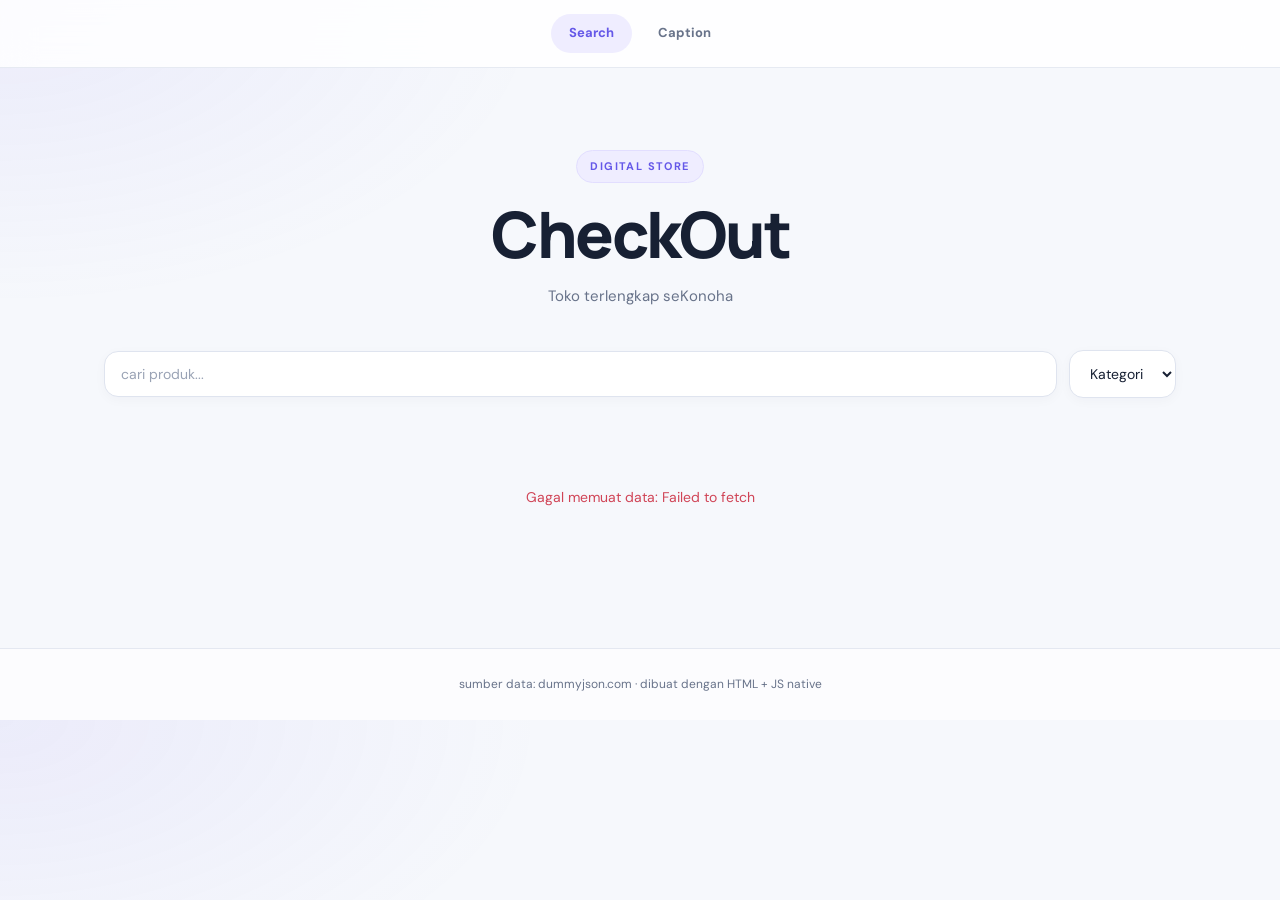
<file: index.html>
<!DOCTYPE html>
<html lang="id">
<head>
<meta charset="UTF-8">
<meta name="viewport" content="width=device-width, initial-scale=1.0">
<title>CheckOut - Toko lengkap</title>
<link rel="stylesheet" href="css/index.css">
</head>
<body>

  <nav>
    <a href="index.html" aria-current="page">Search</a>
    <a href="form.html">Caption</a>
  </nav>

  <header>
    <div class="eyebrow">Digital Store</div>
    <h1>CheckOut</h1>
    <p>Toko terlengkap seKonoha</p>
  </header>

  <div class="controls">
    <input type="text" id="searchInput" placeholder="cari produk...">
    <select id="categorySelect">
      <option value="">Kategori</option>
    </select>
  </div>

  <main>
    <div id="status">Memuat produk...</div>
    <div class="grid" id="productGrid"></div>
  </main>

  <footer>
    sumber data: dummyjson.com &middot; dibuat dengan HTML + JS native
  </footer>

<script src="js/index.js"></script>
</body>
</html>
</file>
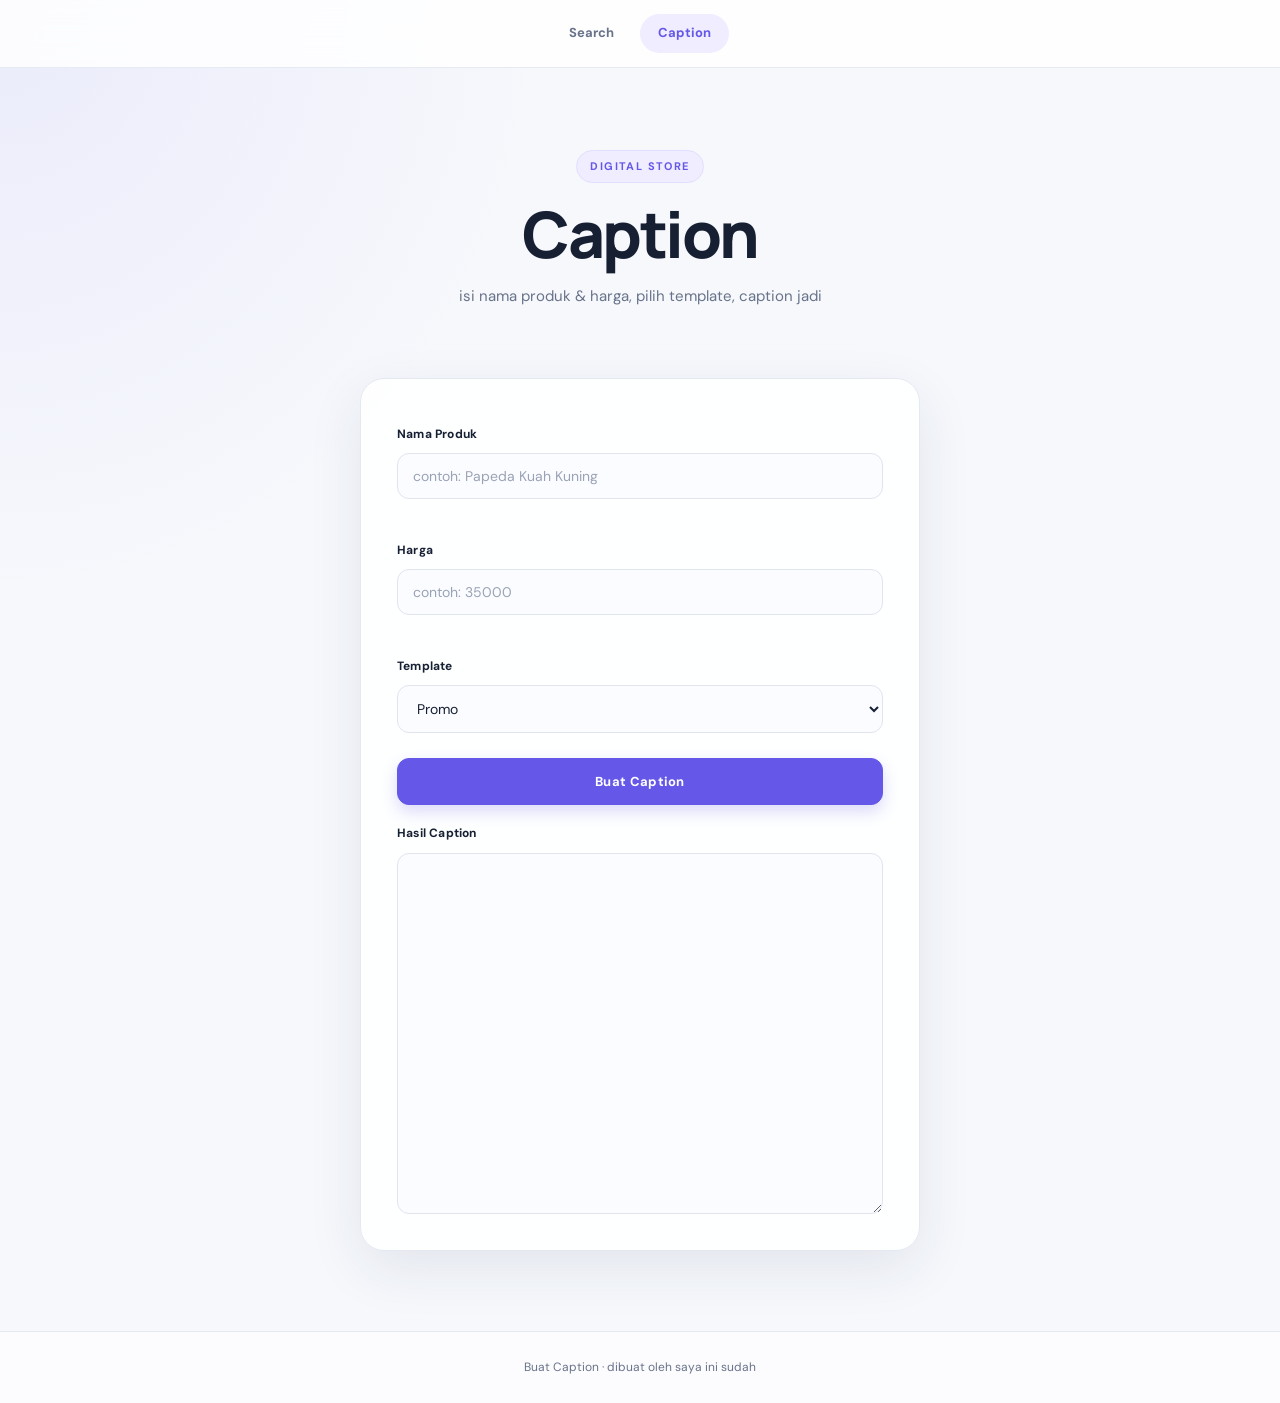
<file: form.html>
<!DOCTYPE html>
<html lang="id">
<head>
<meta charset="UTF-8">
<meta name="viewport" content="width=device-width, initial-scale=1.0">
<title>Caption — Buat Caption</title>
<link rel="stylesheet" href="css/index.css">
<link rel="stylesheet" href="css/form.css">
</head>
<body>

  <nav>
    <a href="index.html">Search</a>
    <a href="form.html" aria-current="page">Caption</a>
  </nav>

  <header>
    <div class="eyebrow">Digital Store</div>
    <h1>Caption</h1>
    <p>isi nama produk &amp; harga, pilih template, caption jadi</p>
  </header>

  <main>
    <form id="form" novalidate>
      <label for="nama">Nama Produk</label>
      <input type="text" id="nama" placeholder="contoh: Papeda Kuah Kuning" aria-describedby="nama-error">
      <small class="error" id="nama-error" aria-live="polite"></small>

      <label for="harga">Harga</label>
      <input type="number" id="harga" placeholder="contoh: 35000" aria-describedby="harga-error">
      <small class="error" id="harga-error" aria-live="polite"></small>

      <label for="template">Template</label>
      <select id="template">
        <option value="promo">Promo</option>
        <option value="santai">Santai</option>
        <option value="formal">Formal</option>
      </select>

      <button type="submit">Buat Caption</button>

      <label for="caption">Hasil Caption</label>
      <textarea id="caption" rows="14" readonly></textarea>
    </form>
  </main>

  <footer>
    Buat Caption &middot; dibuat oleh saya ini sudah
  </footer>

<script src="js/form.js"></script>
</body>
</html>
</file>
<file: css/index.css>
@import url('https://fonts.googleapis.com/css2?family=DM+Sans:wght@400;500;600;700&family=Manrope:wght@400;500;600;700;800&display=swap');

:root {
  --paper: #f6f8fc;
  --paper-dark: #ffffff;
  --ink: #172033;
  --ink-soft: #68738a;
  --tag-red: #6558e8;
  --line: #e4e8f1;
  --mono: 'DM Sans', sans-serif;
  --serif: 'Manrope', sans-serif;
  --accent-soft: #efedff;
  --shadow: 0 12px 35px rgba(31, 42, 74, .08);
}

* { box-sizing: border-box; }

html { scroll-behavior: smooth; }

body {
  margin: 0;
  background:
    radial-gradient(ellipse at top left, rgba(101, 88, 232, .08), transparent 34rem),
    var(--paper);
  color: var(--ink);
  font-family: var(--mono);
  line-height: 1.6;
  -webkit-font-smoothing: antialiased;
}

nav {
  position: sticky;
  top: 0;
  z-index: 10;
  display: flex;
  justify-content: center;
  gap: 8px;
  padding: 14px 20px;
  border-bottom: 1px solid rgba(228, 232, 241, .9);
  background: rgba(255, 255, 255, .84);
  backdrop-filter: blur(16px);
}

nav a {
  font-family: var(--mono);
  font-size: 13px;
  font-weight: 700;
  color: var(--ink-soft);
  text-decoration: none;
  padding: 9px 18px;
  border-radius: 999px;
  transition: color .2s ease, background .2s ease, transform .2s ease;
}

nav a:hover,
nav a[aria-current="page"] {
  color: var(--tag-red);
  background: var(--accent-soft);
}

header {
  padding: clamp(44px, 8vw, 82px) 24px 42px;
  text-align: center;
}

header .eyebrow {
  display: inline-flex;
  align-items: center;
  gap: 8px;
  font-family: var(--mono);
  font-weight: 700;
  letter-spacing: 1.4px;
  text-transform: uppercase;
  font-size: 11px;
  color: var(--tag-red);
  background: var(--accent-soft);
  border: 1px solid #e2deff;
  border-radius: 999px;
  padding: 7px 13px;
  margin-bottom: 16px;
}

header h1 {
  font-family: var(--serif);
  font-size: clamp(38px, 6vw, 64px);
  line-height: 1.1;
  margin: 0;
  font-weight: 800;
  letter-spacing: -2.5px;
}

header p {
  color: var(--ink-soft);
  font-size: 15px;
  margin: 14px auto 0;
  max-width: 600px;
}

.controls {
  max-width: 1120px;
  margin: 0 auto;
  padding: 0 24px;
  display: flex;
  gap: 12px;
  flex-wrap: wrap;
  align-items: center;
}

#searchInput {
  flex: 1;
  min-width: 220px;
}

#searchInput, #categorySelect {
  padding: 13px 16px;
  border: 1px solid #dfe4ef;
  border-radius: 14px;
  background: #fff;
  box-shadow: 0 3px 12px rgba(31, 42, 74, .03);
  font-family: var(--mono);
  font-size: 14px;
  color: var(--ink);
  outline: none;
  transition: border-color .2s ease, box-shadow .2s ease;
}

#categorySelect { cursor: pointer; }

#searchInput::placeholder { color: #9aa3b5; }

#searchInput:focus, #categorySelect:focus,
input:focus, select:focus, textarea:focus {
  border-color: var(--tag-red);
  box-shadow: 0 0 0 4px rgba(101, 88, 232, .12);
}

main {
  max-width: 1120px;
  margin: 28px auto 80px;
  padding: 0 24px;
}

#status {
  font-family: var(--mono);
  font-size: 14px;
  color: var(--ink-soft);
  text-align: center;
  padding: 60px 0;
}

#status.error { color: #d04456; }

.grid {
  display: grid;
  grid-template-columns: repeat(auto-fill, minmax(230px, 1fr));
  gap: 22px;
}

.card {
  background: var(--paper-dark);
  border: 1px solid var(--line);
  border-radius: 20px;
  overflow: hidden;
  position: relative;
  display: flex;
  flex-direction: column;
  box-shadow: 0 4px 16px rgba(31, 42, 74, .025);
  transition: transform .25s ease, box-shadow .25s ease, border-color .25s ease;
}

.card:hover {
  transform: translateY(-5px);
  border-color: #d7d2ff;
  box-shadow: var(--shadow);
}

.card .thumb-wrap {
  aspect-ratio: 1 / 1;
  overflow: hidden;
  border-bottom: 1px solid var(--line);
  background: #f0f2f8;
}

.card img {
  width: 100%;
  height: 100%;
  object-fit: cover;
  display: block;
  transition: transform .35s ease;
}

.card:hover img { transform: scale(1.04); }

.card .body {
  padding: 17px 18px 18px;
  flex: 1;
  display: flex;
  flex-direction: column;
}

.card .category {
  font-family: var(--mono);
  font-size: 10px;
  font-weight: 700;
  text-transform: uppercase;
  letter-spacing: 1.2px;
  color: var(--tag-red);
  margin-bottom: 7px;
}

.card h3 {
  font-family: var(--serif);
  font-size: 16px;
  font-weight: 800;
  margin: 0 0 8px;
  line-height: 1.4;
}

.card .meta {
  font-family: var(--mono);
  font-size: 12px;
  color: var(--ink-soft);
  margin-bottom: 14px;
}

.card .footer-row {
  margin-top: auto;
  display: flex;
  align-items: center;
  justify-content: space-between;
  gap: 10px;
  padding-top: 13px;
  border-top: 1px solid #edf0f6;
}

.price-tag {
  font-family: var(--serif);
  font-weight: 800;
  font-size: 18px;
  color: var(--ink);
}

.price-tag .discount {
  display: block;
  font-family: var(--mono);
  font-size: 10px;
  color: #d04456;
  font-weight: 700;
}

.rating {
  font-family: var(--mono);
  font-size: 12px;
  color: #8b6a14;
  background: #fff7df;
  padding: 5px 8px;
  border-radius: 8px;
}

.stock-badge {
  position: absolute;
  top: 12px;
  right: 12px;
  font-family: var(--mono);
  font-size: 10px;
  font-weight: 700;
  letter-spacing: .3px;
  text-transform: uppercase;
  padding: 6px 10px;
  border-radius: 999px;
  background: rgba(23, 32, 51, .88);
  color: white;
  backdrop-filter: blur(8px);
}

.stock-badge.low { background: #d04456; }

footer {
  text-align: center;
  font-family: var(--mono);
  font-size: 12px;
  color: var(--ink-soft);
  padding: 26px 20px;
  border-top: 1px solid var(--line);
  background: rgba(255, 255, 255, .65);
}

@media (max-width: 600px) {
  nav { gap: 2px; padding: 10px 12px; }
  nav a { padding: 8px 14px; }
  header { padding: 42px 18px 30px; }
  header h1 { letter-spacing: -1.5px; }
  header p { font-size: 13px; }
  .controls, main { padding-left: 16px; padding-right: 16px; }
  #searchInput, #categorySelect { width: 100%; min-width: 0; }
  .grid { grid-template-columns: repeat(2, minmax(0, 1fr)); gap: 12px; }
  .card .body { padding: 12px; }
  .card h3 { font-size: 14px; }
  .price-tag { font-size: 15px; }
  .card .footer-row { align-items: flex-start; flex-direction: column; }
}
</file>
<file: css/form.css>
form {
  max-width: 560px;
  margin: 0 auto;
  padding: clamp(22px, 5vw, 36px);
  background: rgba(255, 255, 255, .94);
  border: 1px solid var(--line);
  border-radius: 24px;
  box-shadow: 0 18px 55px rgba(31, 42, 74, .09);
  display: flex;
  flex-direction: column;
  gap: 9px;
}

label {
  font-family: var(--mono);
  font-size: 12px;
  font-weight: 700;
  letter-spacing: .2px;
  color: var(--ink);
  margin-top: 10px;
}

input, select, textarea {
  width: 100%;
  padding: 13px 15px;
  border: 1px solid #dfe4ef;
  border-radius: 12px;
  background: #fbfcff;
  font-family: var(--mono);
  font-size: 14px;
  color: var(--ink);
  outline: none;
  transition: border-color .2s ease, box-shadow .2s ease;
}

input::placeholder { color: #9aa3b5; }
select { cursor: pointer; }

textarea {
  resize: vertical;
  font-family: var(--mono);
  font-size: 14px;
  line-height: 1.7;
  min-height: 180px;
}

button {
  margin-top: 16px;
  padding: 14px 18px;
  border: 1px solid var(--tag-red);
  border-radius: 12px;
  background: var(--tag-red);
  color: #fff;
  font-family: var(--mono);
  font-size: 13px;
  font-weight: 700;
  letter-spacing: .3px;
  cursor: pointer;
  box-shadow: 0 7px 16px rgba(101, 88, 232, .22);
  transition: transform .2s ease, box-shadow .2s ease, background .2s ease;
}

button:hover {
  background: #5144d1;
  box-shadow: 0 10px 22px rgba(101, 88, 232, .28);
  transform: translateY(-1px);
}

button:active { transform: translateY(0); }

.error {
  font-family: var(--mono);
  font-size: 12px;
  color: #d04456;
  min-height: 14px;
}

input[aria-invalid="true"] {
  border-color: #d04456;
  background: #fff7f8;
}

@media (max-width: 600px) {
  form { border-radius: 18px; }
}
</file>
